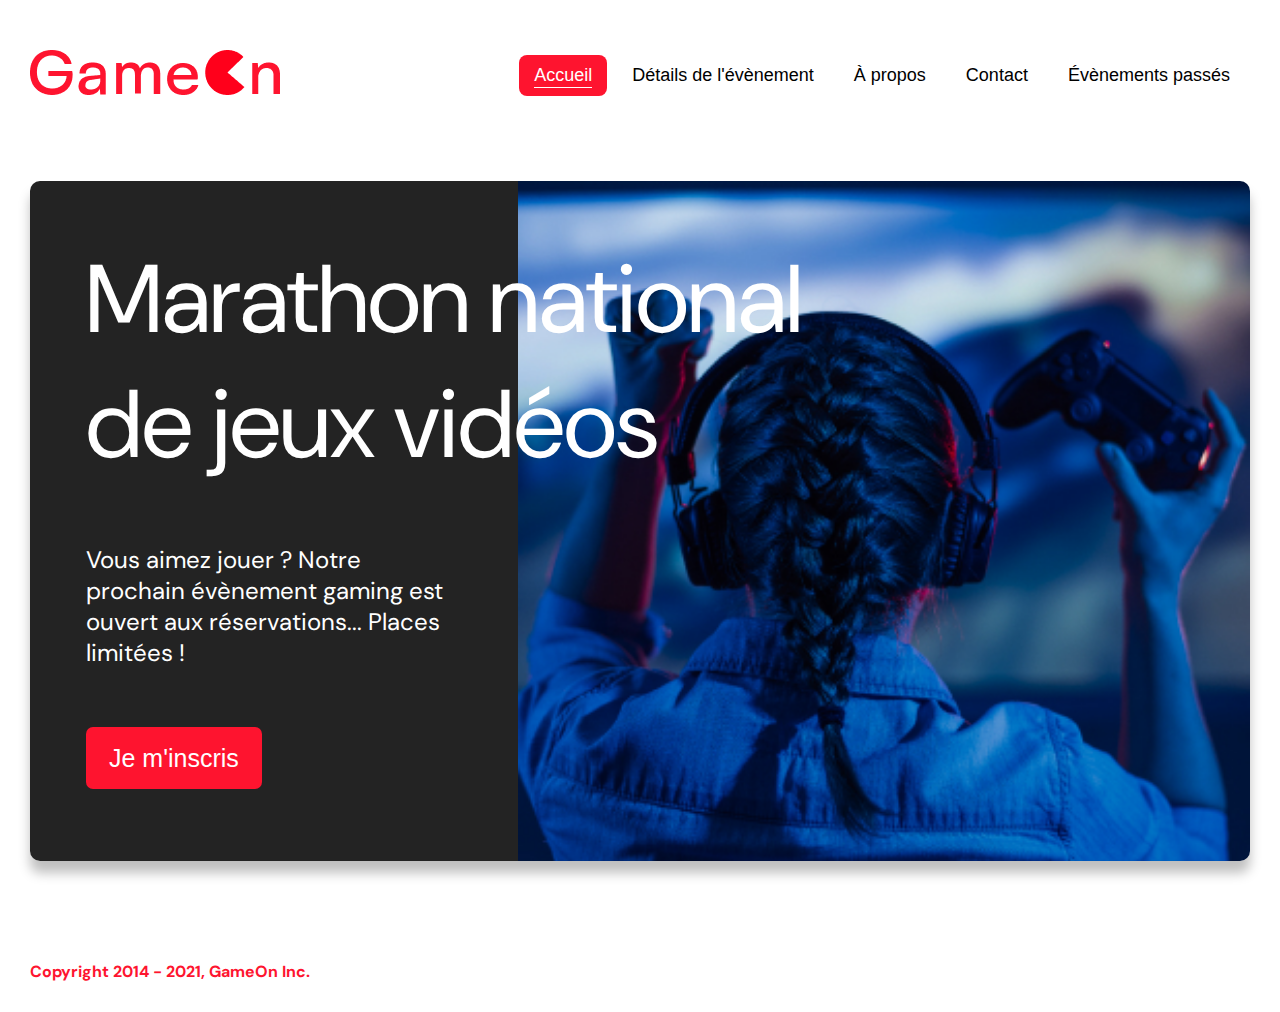
<file: index.html>
<!DOCTYPE html>
<html lang="en">
  <head>
    <meta charset="utf-8" />
    <title>Reservation</title>
    <meta name="description" content="Marathon national de jeux vidéos" />
    <meta name="viewport" content="width=device-width,initial-scale=1" />
    <link rel="icon" type="image/x-icon" href="favicon.ico" />
    <link rel="stylesheet" href="modal.css" />
    <link
      rel="stylesheet"
      href="https://cdnjs.cloudflare.com/ajax/libs/font-awesome/4.7.0/css/font-awesome.min.css"
    />
    <link
      href="https://fonts.googleapis.com/css?family=DM+Sans"
      rel="stylesheet"
    />
  </head>
  <body>
    <div class="topnav" id="myTopnav">
      <div class="header-logo">
        <img alt="logo" src="Logo.png" />
      </div>
      <a href="javascript:void(0);" class="icon" onclick="editNav()">
        <i class="fa fa-bars"></i>
      </a>
      <div class="main-navbar">
        <a href="#" class="active"><span>Accueil</span></a>
        <a href="#"><span>Détails de l'évènement</span></a>
        <a href="#"><span>À propos</span></a>
        <a href="#"><span>Contact</span></a>
        <a href="#"><span>Évènements passés</span></a>
      </div>
    </div>

    <main>
      <div class="hero-section">
        <div class="hero-content">
          <h1 class="hero-headline">
            Marathon national
            <br />
            de jeux vidéos
          </h1>
          <p class="hero-text">
            Vous aimez jouer ? Notre prochain évènement gaming est ouvert aux
            réservations... Places limitées !
          </p>
          <button class="btn-signup modal-btn">Je m'inscris</button>
        </div>
        <div class="hero-img">
          <img src="./bg_img.jpg" alt="img" />
        </div>
        <button class="btn-signup modal-btn">Je m'inscris</button>
      </div>

      <div class="bground">
        <div class="content">
          <span class="cross close"></span>
          <div class="modal-body">
            <form id="reserve" name="reserve" action="index.html" method="get">
              <div
                class="formData"
                data-error="Veuillez entrer 2 caractères ou plus pour le champ du prénom."
              >
                <label for="first">Prénom</label>
                <br />
                <input
                  class="text-control"
                  type="text"
                  id="first"
                  name="first"
                />
                <br />
              </div>
              <div
                class="formData"
                data-error="Veuillez entrer 2 caractères ou plus pour le champ du nom."
              >
                <label for="last">Nom</label>
                <br />
                <input class="text-control" type="text" id="last" name="last" />
                <br />
              </div>
              <div
                class="formData"
                data-error="Veuillez entrer une adresse email valide"
              >
                <label for="email">E-mail</label>
                <br />
                <input
                  class="text-control"
                  type="email"
                  id="email"
                  name="email"
                />
                <br />
              </div>
              <div
                class="formData"
                data-error="Vous devez entrer votre date de naissance."
              >
                <label for="birthdate">Date de naissance</label>
                <br />
                <input
                  class="text-control"
                  type="date"
                  id="birthdate"
                  name="birthdate"
                />
                <br />
              </div>
              <div
                class="formData"
                data-error="Vous devez rentrer un nombre entre 0 et 99"
              >
                <label for="quantity">
                  À combien de tournois GameOn avez-vous déjà participé ?
                </label>
                <br />
                <input
                  type="number"
                  class="text-control"
                  id="quantity"
                  name="quantity"
                  min="0"
                  max="99"
                />
              </div>
              <p class="text-label">Quelles villes ?</p>
              <div
                class="formData"
                data-error="Vous devez sélectionner une ville"
              >
                <input
                  class="checkbox-input"
                  type="radio"
                  id="location1"
                  name="location"
                  value="New York"
                />
                <label class="checkbox-label" for="location1">
                  <span class="checkbox-icon"></span>
                  New York
                </label>
                <input
                  class="checkbox-input"
                  type="radio"
                  id="location2"
                  name="location"
                  value="San Francisco"
                />
                <label class="checkbox-label" for="location2">
                  <span class="checkbox-icon"></span>
                  San Francisco
                </label>
                <input
                  class="checkbox-input"
                  type="radio"
                  id="location3"
                  name="location"
                  value="Seattle"
                />
                <label class="checkbox-label" for="location3">
                  <span class="checkbox-icon"></span>
                  Seattle
                </label>
                <input
                  class="checkbox-input"
                  type="radio"
                  id="location4"
                  name="location"
                  value="Chicago"
                />
                <label class="checkbox-label" for="location4">
                  <span class="checkbox-icon"></span>
                  Chicago
                </label>
                <input
                  class="checkbox-input"
                  type="radio"
                  id="location5"
                  name="location"
                  value="Boston"
                />
                <label class="checkbox-label" for="location5">
                  <span class="checkbox-icon"></span>
                  Boston
                </label>
                <input
                  class="checkbox-input"
                  type="radio"
                  id="location6"
                  name="location"
                  value="Portland"
                />
                <label class="checkbox-label" for="location6">
                  <span class="checkbox-icon"></span>
                  Portland
                </label>
              </div>

              <div
                class="formData"
                data-error="Vous devez vérifier que vous acceptez les termes et conditions."
              >
                <input
                  class="checkbox-input"
                  type="checkbox"
                  id="checkbox1"
                  checked
                />
                <label class="checkbox2-label" for="checkbox1">
                  <span class="checkbox-icon"></span>
                  J'ai lu et accepté les conditions d'utilisation.
                </label>
                <br />

                <input class="checkbox-input" type="checkbox" id="checkbox2" />
                <label class="checkbox2-label" for="checkbox2">
                  <span class="checkbox-icon"></span>
                  Je souhaite être prévenu des prochains évènements.
                </label>
                <br />
              </div>
              <input class="btn-submit" type="submit" value="C'est parti" />
            </form>

            <div id="success" class="modal-body__success">
              <div class="modal-body__success-content">
                <p>
                  Merci !
                  <br />
                  Votre réservation a été reçue.
                </p>
                <button class="modal-body__success-button close-success">
                  Fermer
                </button>
              </div>
            </div>
          </div>
        </div>
      </div>
    </main>
    <footer>
      <p class="copyrights">Copyright 2014 - 2021, GameOn Inc.</p>
    </footer>
    <script src="modal.js"></script>
  </body>
</html>
</file>
<file: modal.css>
:root {
  --font-default: "DM Sans", Arial, Helvetica, sans-serif;
  --font-slab: var(--font-default);
  --modal-duration: 0.8s;
  --primary: #fe142f;
  --secondary: #3876ac;
}
* {
  box-sizing: border-box;
  margin: 0;
  padding: 0;
}

/* Landing Page */
body {
  margin: 0;
  display: flex;
  flex-direction: column;
  font-family: var(--font-default);
  font-size: 18px;
  max-width: 1300px;
  margin: 0 auto;
}

p {
  margin-bottom: 0;
  padding: 0.5vw;
}

img {
  padding-right: 1rem;
}

.topnav {
  position: relative;
  display: flex;
  width: 100%;
  max-width: 1300px;
  padding: 50px 30px;
  justify-content: space-between;
  background-color: white;
  z-index: 10;
}
.header-logo img {
  width: auto;
  height: auto;
}
.topnav a {
  float: left;
  display: block;
  color: #000000;
  text-align: center;
  padding: 9px 15px;
  margin: 5px;
  text-decoration: none;
  font-size: 18px;
  line-height: 23px;
  font-family: Roboto, sans-serif;
}
.topnav:not(.responsive) a:not(.icon):hover {
  background-color: var(--primary);
  color: #ffffff;
  border-radius: 8px;
}

.topnav a.active {
  position: relative;
  background-color: var(--primary);
  color: #ffffff;
  border-radius: 8px;
}

.topnav a.active span {
  position: relative;
  display: inline-block;
}

.topnav a.active span::after {
  content: "";
  position: absolute;
  bottom: -1px;
  left: 0;
  right: 0;
  height: 1px;
  background-color: #ffffff;
}

.topnav .icon {
  display: none;
}

.main-navbar {
  display: flex;
  flex-wrap: wrap;
  justify-content: flex-end;
}

main {
  font-size: 130%;
  font-weight: bolder;
  color: black;
  margin: 30px 30px 0;
  border-radius: 2rem;
  text-align: justify;
}

.modal-btn {
  font-size: 145%;
  background: var(--primary);
  display: flex;
  margin: auto;
  padding: 2em;
  color: #fff;
  padding: 0.75rem 2.5rem;
  border-radius: 1rem;
  cursor: pointer;
}

.modal-btn:hover,
.button:hover,
.btn-submit:hover,
.modal-body__success-button:hover {
  background: var(--secondary);
}

.footer {
  margin: 20px;
  padding: 10px;
  font-family: var(--font-slab);
}

/* Modal form */

.button {
  background: var(--primary);
  margin-top: 0.5em;
  padding: 1em;
  color: #fff;
  border-radius: 15px;
  cursor: pointer;
  font-size: 16px;
}

.button:hover {
  background: var(--secondary);
}

.smFont {
  font-size: 16px;
}

.bground {
  display: none;
  position: fixed;
  z-index: 10;
  left: 0;
  top: 0;
  height: 100%;
  width: 100%;
  overflow: auto;
  background-color: rgba(26, 39, 156, 0.4);
}

.content {
  margin: 5% auto;
  width: 100%;
  max-width: 500px;
  animation-name: modalopen;
  animation-duration: var(--modal-duration);
  background: #232323;
  border-radius: 10px;
  overflow: hidden;
  position: relative;
  color: #fff;
  padding-top: 10px;
  box-shadow: 0px 12px 12px rgba(0, 0, 0, 0.25);
}

.modal-body {
  padding: 15px 8%;
  margin: 15px auto;
}

label {
  font-family: var(--font-default);
  font-size: 14px;
  font-weight: normal;
  display: inline-block;
  margin-bottom: 11px;
}
input {
  padding: 8px;
  border: 0.8px solid #ccc;
  outline: none;
}
.text-control {
  margin: 0;
  padding: 8px;
  width: 100%;
  border-radius: 8px;
  font-size: 20px;
  height: 48px;
}
.formData[data-error]::after {
  content: attr(data-error);
  font-size: 0.4em;
  color: #e54858;
  display: block;
  margin-top: 7px;
  margin-bottom: 7px;
  line-height: 0.3;
  opacity: 0;
  transition: 0.3s;
}
.formData[data-error-visible="true"]::after {
  opacity: 1;
}
.formData[data-error-visible="true"] .text-control {
  border: 2px solid #e54858;
}

input[data-error]::after {
  content: attr(data-error);
  font-size: 0.4em;
  color: red;
}
.checkbox-label,
.checkbox2-label {
  position: relative;
  margin-left: 36px;
  font-size: 12px;
  font-weight: normal;
  margin-bottom: 6px;
}
.checkbox-label .checkbox-icon,
.checkbox2-label .checkbox-icon {
  display: block;
  width: 20px;
  height: 20px;
  border: 2px solid #279e7a;
  border-radius: 50%;
  text-indent: 29px;
  white-space: nowrap;
  position: absolute;
  left: -30px;
  top: -1px;
  transition: 0.3s;
}
.checkbox-label .checkbox-icon::after,
.checkbox2-label .checkbox-icon::after {
  content: "";
  width: 13px;
  height: 13px;
  background-color: #279e7a;
  border-radius: 50%;
  text-indent: 29px;
  white-space: nowrap;
  position: absolute;
  left: 50%;
  top: 50%;
  transform: translate(-50%, -50%);
  transition: 0.3s;
  opacity: 0;
}
.checkbox-input {
  display: none;
}
.checkbox-input:checked + .checkbox-label .checkbox-icon::after,
.checkbox-input:checked + .checkbox2-label .checkbox-icon::after {
  opacity: 1;
}
.checkbox-input:checked + .checkbox2-label .checkbox-icon {
  background: #279e7a;
}
.checkbox2-label .checkbox-icon {
  border-radius: 4px;
  border: 0;
  background: #c4c4c4;
}
.checkbox2-label .checkbox-icon::after {
  width: 7px;
  height: 4px;
  border-radius: 2px;
  background: transparent;
  border: 2px solid transparent;
  border-bottom-color: #fff;
  border-left-color: #fff;
  transform: rotate(-55deg);
  left: 21%;
  top: 19%;
}
.cross {
  position: absolute;
  right: 15px;
  top: 15px;
  width: 32px;
  height: 32px;
  opacity: 1;
  cursor: pointer;
  transform: scale(0.7);
}
.cross:before,
.cross:after {
  position: absolute;
  left: 15px;
  content: " ";
  height: 33px;
  width: 3px;
  background-color: #fff;
}
.cross:before {
  transform: rotate(45deg);
}
.cross:after {
  transform: rotate(-45deg);
}
.btn-submit,
.btn-signup,
.modal-body__success-button {
  background: var(--primary);
  display: block;
  margin: 0 auto;
  border-radius: 7px;
  font-size: 1rem;
  padding: 12px 82px;
  color: #fff;
  cursor: pointer;
  border: 0;
}
.btn-submit {
  margin-top: 15px;
}
/* custom select styles */
.custom-select {
  position: relative;
  font-family: Arial;
  font-size: 1.1rem;
  font-weight: normal;
}

.custom-select select {
  display: none;
}
.select-selected {
  background-color: #fff;
}

.modal-body__success {
  display: none;
}
.modal-body__success-content {
  position: relative;
  min-height: 50vh;
  animation: successcontent 1.5s;
}
.modal-body__success-content p,
.modal-body__success-button {
  position: absolute;
  left: 50%;
}
.modal-body__success-content p {
  top: 50%;
  width: 100%;
  text-align: center;
  transform: translate(-50%, -50%);
}
.modal-body__success-button {
  bottom: 0;
  transform: translateX(-50%);
}

/* Style the arrow inside the select element: */
.select-selected:after {
  position: absolute;
  content: "";
  top: 10px;
  right: 13px;
  width: 11px;
  height: 11px;
  border: 3px solid transparent;
  border-bottom-color: #f00;
  border-left-color: #f00;
  transform: rotate(-48deg);
  border-radius: 5px 0 5px 0;
}

/* Point the arrow upwards when the select box is open (active): */
.select-selected.select-arrow-active:after {
  transform: rotate(135deg);
  top: 13px;
}

.select-items div,
.select-selected {
  color: #000;
  padding: 11px 16px;
  border: 1px solid transparent;
  border-color: transparent transparent rgba(0, 0, 0, 0.1) transparent;
  cursor: pointer;
  border-radius: 8px;
  height: 48px;
}

/* Style items (options): */
.select-items {
  position: absolute;
  background-color: #fff;
  top: 89%;
  left: 0;
  right: 0;
  z-index: 99;
}

/* Hide the items when the select box is crossd: */
.select-hide {
  display: none;
}

.select-items div:hover,
.same-as-selected {
  background-color: rgba(0, 0, 0, 0.1);
}
/* custom select end */
.text-label {
  font-weight: normal;
  font-size: 16px;
}
.hero-section {
  display: flex;
  overflow: hidden;
  border-radius: 10px;
  box-shadow: 0px 12px 12px rgba(0, 0, 0, 0.25);
}
.hero-content {
  position: relative;
  width: 40%;
  min-width: 424px;
  padding: 56px;
  color: #fff;
  background: #232323;
  text-align: left;
}
.hero-content > * {
  position: relative;
  z-index: 1;
}
.hero-headline {
  font-size: 6rem;
  font-weight: normal;
  white-space: nowrap;
}
.hero-text {
  font-weight: normal;
  margin-top: 57px;
  padding: 0;
  font-size: 24px;
  line-height: 31px;
}
.btn-signup {
  outline: none;
  font-size: 25px;
  line-height: 32px;
  padding: 15px 23px;
  margin: 0;
  margin-top: 59px;
}
.hero-img {
  width: 60%;
}
.hero-img img {
  display: block;
  width: 100%;
  height: 100%;
  padding: 0;
  object-fit: cover;
}
.copyrights {
  color: var(--primary);
  padding: 0;
  font-size: 1rem;
  margin: 100px 0 30px;
  font-weight: bolder;
}
.hero-section > .btn-signup {
  display: none;
}
footer {
  padding: 0 30px;
}

@media screen and (max-width: 1300px) {
  .hero-headline {
    white-space: normal;
    width: 80vw;
  }
}

@media screen and (max-width: 800px) {
  .topnav {
    flex-direction: column;
    width: 100%;
    margin: 0;
    padding: 30px;
  }
  .header-logo {
    text-align: center;
    margin-bottom: 20px;
  }
  .header-logo img {
    height: auto;
    width: 150px;
  }
  .main-navbar {
    justify-content: center;
  }
  main {
    margin: 20px 20px 0;
  }
  .hero-section {
    display: block;
    box-shadow: unset;
  }
  .hero-content {
    width: 100%;
    min-width: 0;
    background: #fff;
    color: #000;
    padding: 0;
  }
  .hero-content .btn-signup {
    display: none;
  }
  .hero-headline {
    width: 100%;
    font-size: 4rem;
    white-space: normal;
  }
  .hero-headline br {
    display: none;
  }
  .hero-text {
    width: unset;
    font-size: 1.5rem;
  }
  .hero-img {
    width: 100%;
  }
  .hero-img img {
    border-radius: 10px;
    margin-top: 40px;
  }
  .hero-section > .btn-signup {
    display: block;
    margin: 32px auto 10px;
    padding: 12px 35px;
  }
  .content {
    margin: 50px auto 50px;
  }
  .copyrights {
    margin-top: 50px;
    text-align: center;
  }
}

@media screen and (max-width: 768px) {
  .topnav {
    position: fixed;
    top: 0;
    flex-direction: row;
    z-index: 11;
  }
  .topnav a {
    display: none;
  }
  .topnav a.icon {
    display: flex;
    color: var(--primary);
    font-size: 1.5rem;
    margin: 0;
    padding: 0;
  }
  .topnav.responsive a {
    display: block;
    text-align: left;
  }
  .topnav.responsive .main-navbar {
    display: flex;
    position: absolute;
    padding: 0 20px 10px;
    top: 90px;
    left: 0px;
    right: 0px;
    flex-direction: column;
    background-color: white;
    -webkit-box-shadow: 0px 10px 9px 0px rgba(0, 0, 0, 0.39);
    box-shadow: 0px 10px 9px 0px rgba(0, 0, 0, 0.39);
    z-index: 2;
  }
  .topnav .main-navbar {
    display: none;
  }
  .header-logo {
    margin-bottom: 0;
  }
  main {
    margin: 90px 20px 0;
  }
  .hero-text {
    margin-top: 30px;
    font-size: 1rem;
    line-height: 1.4rem;
  }
  .hero-section > .btn-signup {
    line-height: initial;
    padding: 7px 30px;
    font-size: 1rem;
  }
  .content {
    margin: 120px auto 30px auto;
  }
  .copyrights {
    font-size: 0.9rem;
  }
  .modal-btn:hover,
  .button:hover {
    background-color: var(--primary);
  }
  .modal-btn:active,
  .modal-btn:focus,
  .button:active,
  .button:focus,
  .btn-submit:active,
  .modal-body__success-button:active {
    background-color: var(--secondary);
  }
}

@media screen and (max-width: 540px) {
  main {
    margin: 90px 20px 0;
  }
  .topnav.responsive .main-navbar {
    top: 86px;
  }
  .header-logo img {
    width: 130px;
    height: auto;
  }
  .hero-section > .btn-signup {
    padding: 7px 30px;
    font-size: 0.8rem;
  }
  .hero-headline {
    font-size: 3rem;
    white-space: normal;
  }
  .hero-text {
    margin-top: 30px;
    font-size: 0.9rem;
    line-height: 1.2rem;
  }
  .hero-img img {
    margin-top: 20px;
  }
  .content {
    margin: 86px auto 0 auto;
  }
  .copyrights {
    font-size: 0.8rem;
  }
}

@keyframes modalopen {
  from {
    opacity: 0;
    transform: translateY(-150px);
  }
  to {
    opacity: 1;
  }
}

@keyframes successcontent {
  from {
    opacity: 0;
  }
  to {
    opacity: 1;
  }
}
</file>
